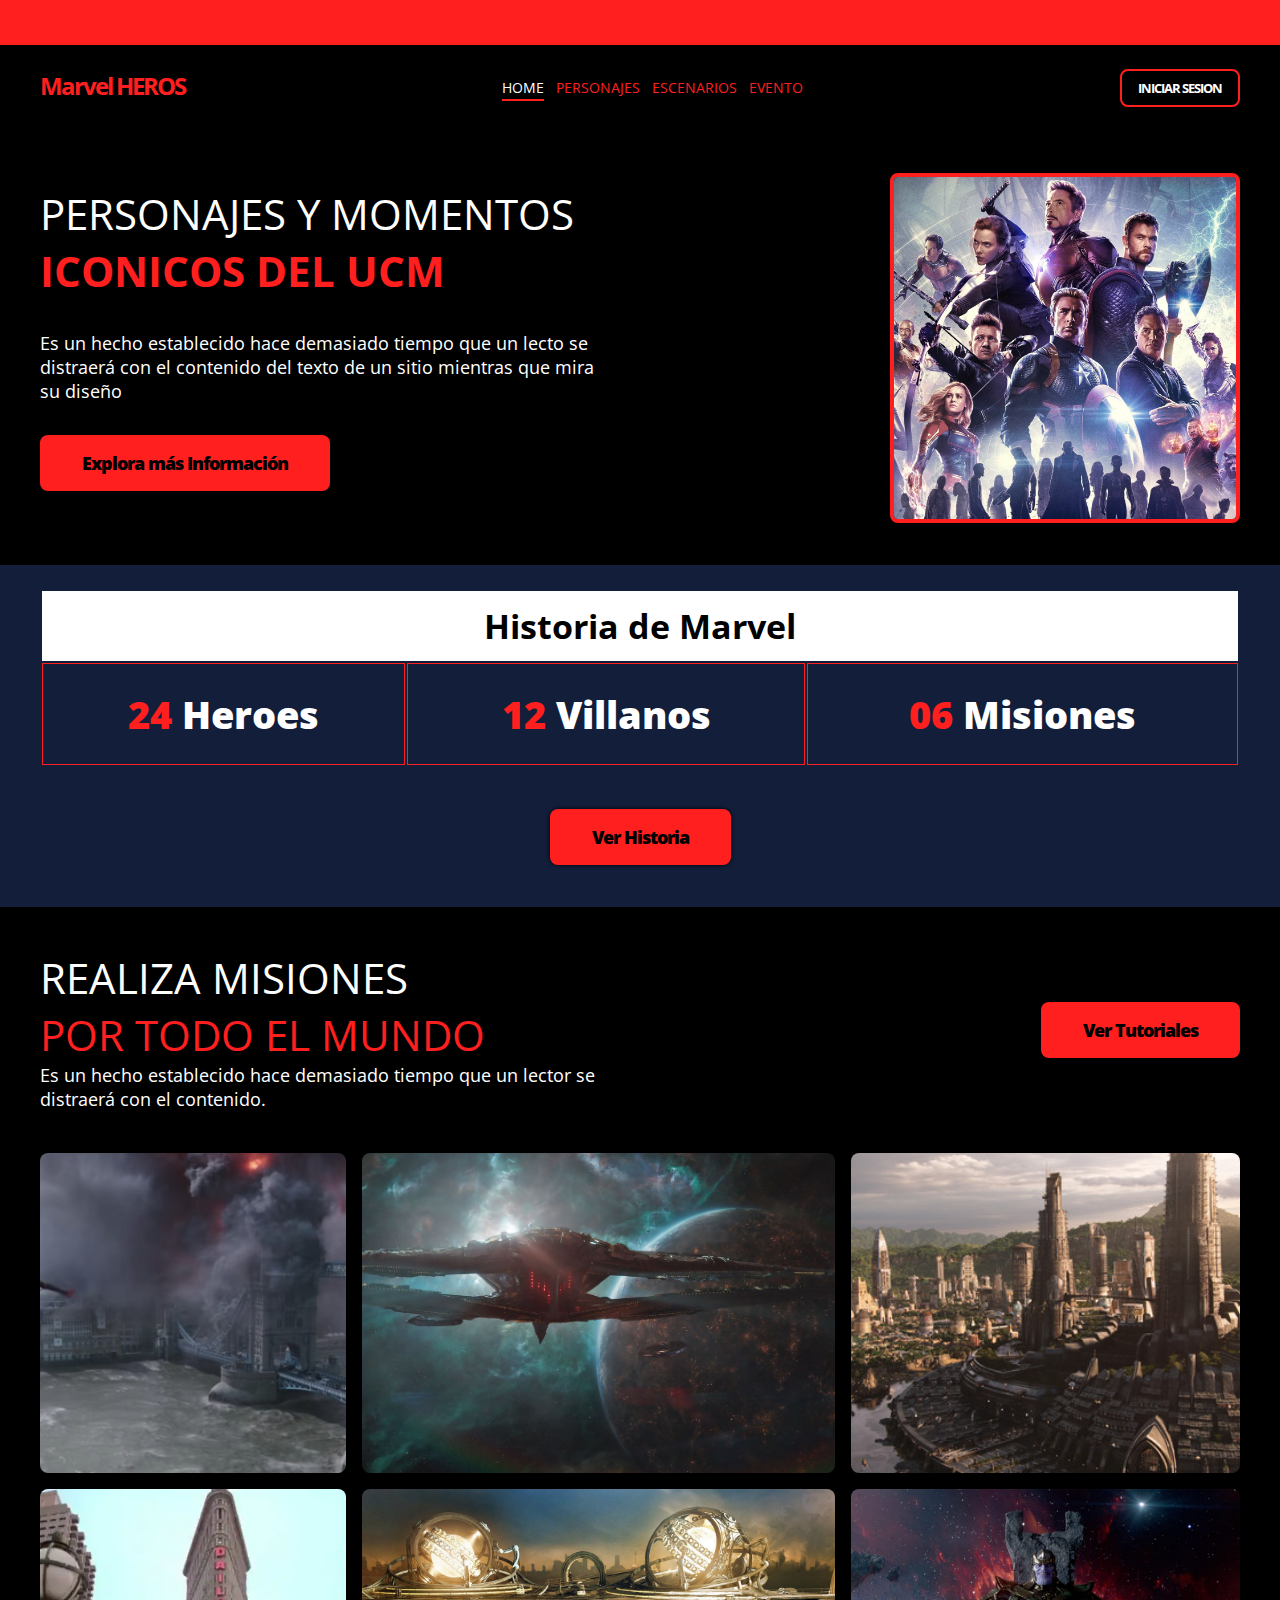
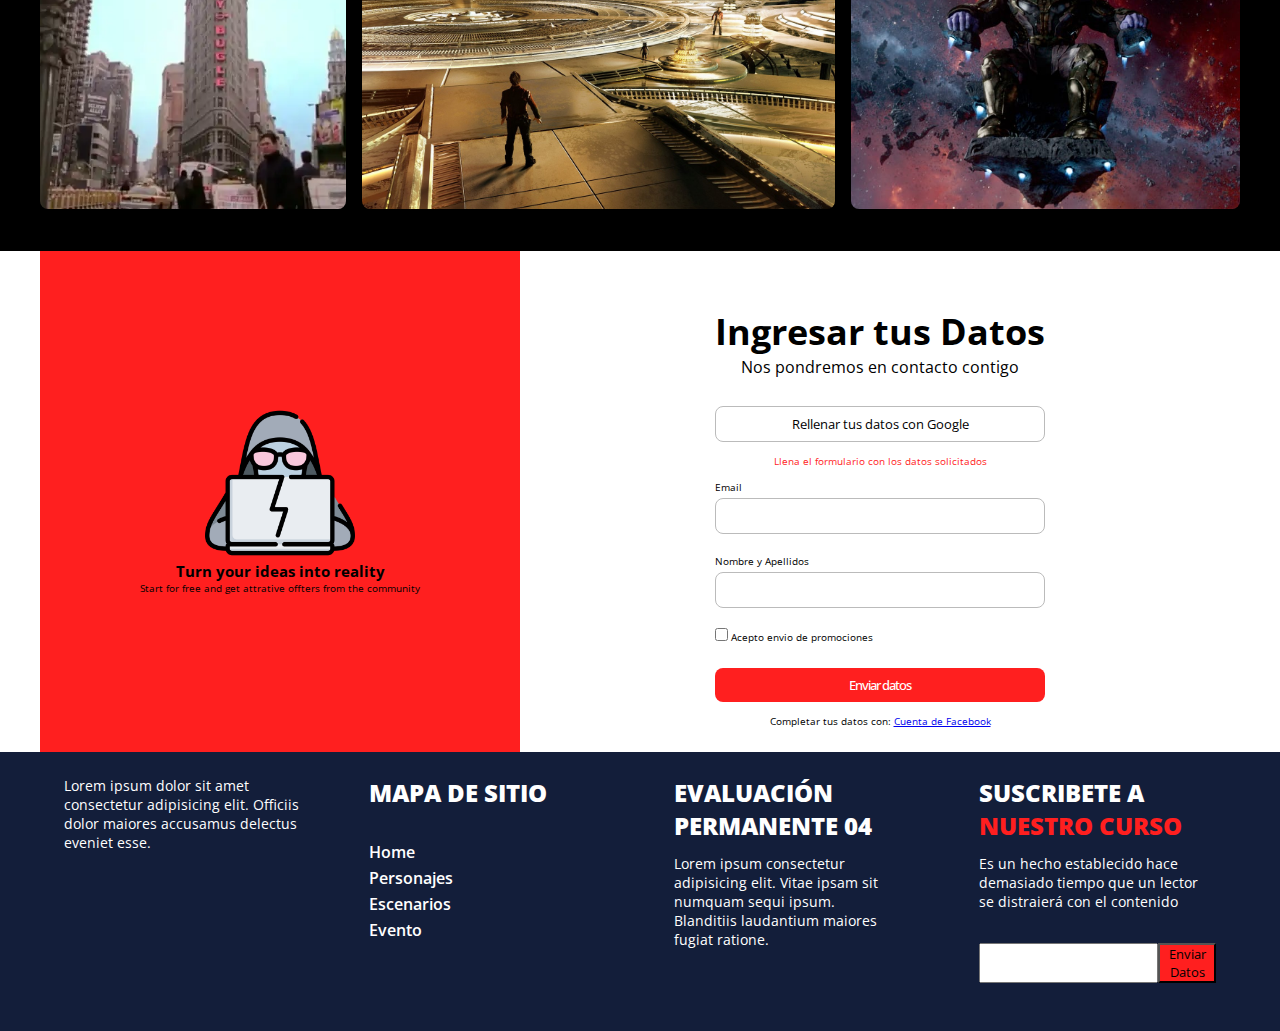
<file: index.html>
<!DOCTYPE html>
<html lang="es">

<head>
	<meta charset="UTF-8">
	<meta name="viewport" content="width=device-width, initial-scale=1.0">
	<title>Evaluación Final</title>
	<link rel="stylesheet" href="css/global.css">
	<link rel="stylesheet" href="css/index.css">
</head>

<body>
	<header>
		<div class="social_bar">
			<div class="twitter"></div>
			<div class="facebook"></div>
			<div class="instagram"></div>
			<div class="google"></div>
		</div>
		<nav>
			<div class="wrapper">
				<div class="logo">Marvel HEROS</div>
				<ul class="list_links">
					<li class="active"><a href="../index.html">Home</a></li>
					<li><a href="../pages/page1.html">Personajes</a></li>
					<li><a href="../pages/page2.html">Escenarios</a></li>
					<li><a href="../pages/page3.html">Evento</a></li>
				</ul>
				<button class="btn-outline">Iniciar Sesion</button>
			</div>
		</nav>
	</header>
	<main>
		<section class="hero">
			<div class="wrapper">
				<article>
					<h1>Personajes y momentos <span class="accent-color">iconicos del UCM</span></h1>
					<p>Es un hecho establecido hace demasiado tiempo que un lecto se distraerá con el contenido del texto de
						un sitio mientras que mira su diseño</p>
					<button class="btn">Explora más Información</button>
				</article>
				<figure>
					<img width="100" src="./assets/images/hero_img0.avif" alt="">
				</figure>
			</div>
		</section>
		<section class="table">
			<div class="wrapper">
				<table>
					<thead>
						<tr>
							<th colspan="3">Historia de Marvel</th>
						</tr>
					</thead>
					<tbody>
						<tr>
							<td><span class="accent-color">24</span> Heroes</td>
							<td><span class="accent-color">12</span> Villanos</td>
							<td><span class="accent-color">06</span> Misiones</td>
						</tr>
					</tbody>
				</table>
				<button class="btn">Ver Historia</button>
		</section>
		<section class="galeria">
			<div class="wrapper">
				<article>
					<div>
						<h2>Realiza misiones<br><span class="accent-color">por todo el mundo</span></h2>
						<p>Es un hecho establecido hace demasiado tiempo que un lector se distraerá con el contenido.</p>
					</div>
					<button class="btn">Ver Tutoriales</button>
				</article>
				<section class="galeria-grid">
					<img width="150" src="./assets/images/grid1.jpg" alt="">
					<img width="150" src="./assets/images/grid2.jpg" alt="">
					<img width="150" src="./assets/images/grid3.jpg" alt="">
					<img width="150" src="./assets/images/grid4.webp" alt="">
					<img width="150" src="./assets/images/grid5.jpg" alt="">
					<img width="150" src="./assets/images/grid6.jpg" alt="">
				</section>
			</div>
		</section>
		<section class="form">
			<div class="wrapper">
				<article>
					<figure>
						<img width="150" src="./assets/images/hacker.png" alt="" srcset="">
					</figure>
					<div>
						<h2>Turn your ideas into reality</h2>
						<p>Start for free and get attrative offters from the community</p>
					</div>
				</article>
				<section class="section_form">
					<form>
						<div class="form_header">
							<h3>Ingresar tus Datos</h3>
							<p>Nos pondremos en contacto contigo</p>
						</div>
						<button class="btn-ghost">Rellenar tus datos con Google</button>
						<p class="accent-color">Llena el formulario con los datos solicitados</p>
						<div class="content-form">
							<div class="form_input">
								<label for="email">Email</label>
								<input type="email" name="email" id="email">
							</div>
							<div class="form_input">
								<label for="full_name">Nombre y Apellidos</label>
								<input type="full_name" name="full_name" id="full_name">
							</div>
							<div class="form_input">
								<label>
									<input type="checkbox" name="promo" id="promo">
									Acepto envio de promociones
								</label>
							</div>
							<button class="btn">Enviar datos</button>
						</div>
						<p>Completar tus datos con: <a href="https://facebook.com">Cuenta de Facebook</a></p>
					</form>
				</section>
			</div>
		</section>
	</main>
	<footer>
		<section class="section">
			<article>
				<p>Lorem ipsum dolor sit amet consectetur adipisicing elit. Officiis dolor maiores accusamus delectus
					eveniet esse.</p>
				<div class="social-footer">
					<div class="twitter"></div>
					<div class="facebook"></div>
					<div class="instagram"></div>
					<div class="google"></div>
				</div>
			</article>
			<article>
				<h3>Mapa de sitio</h3>
				<ul>
					<li class="active"><a href="./index.html">Home</a></li>
					<li><a href="./pages/page1.html">Personajes</a></li>
					<li><a href="./pages/page2.html">Escenarios</a></li>
					<li><a href="./pages/page3.html">Evento</a></li>
				</ul>
			</article>
			<article>
				<h3>Evaluación permanente 04</h3>
				<p>Lorem ipsum consectetur adipisicing elit. Vitae ipsam
					sit numquam sequi ipsum.</p>
				<p>Blanditiis laudantium maiores
					fugiat ratione.</p>
			</article>
			<article>
				<h3>Suscribete a <span class="accent-color">nuestro curso</span></h3>
				<p>Es un hecho establecido hace demasiado tiempo que un lector se distraierá con el contenido</p>
				<form>
					<input type="email" name="email" id="email">
					<button>Enviar Datos</button>
				</form>
			</article>
		</section>
	</footer>
</body>

</html>
</file>
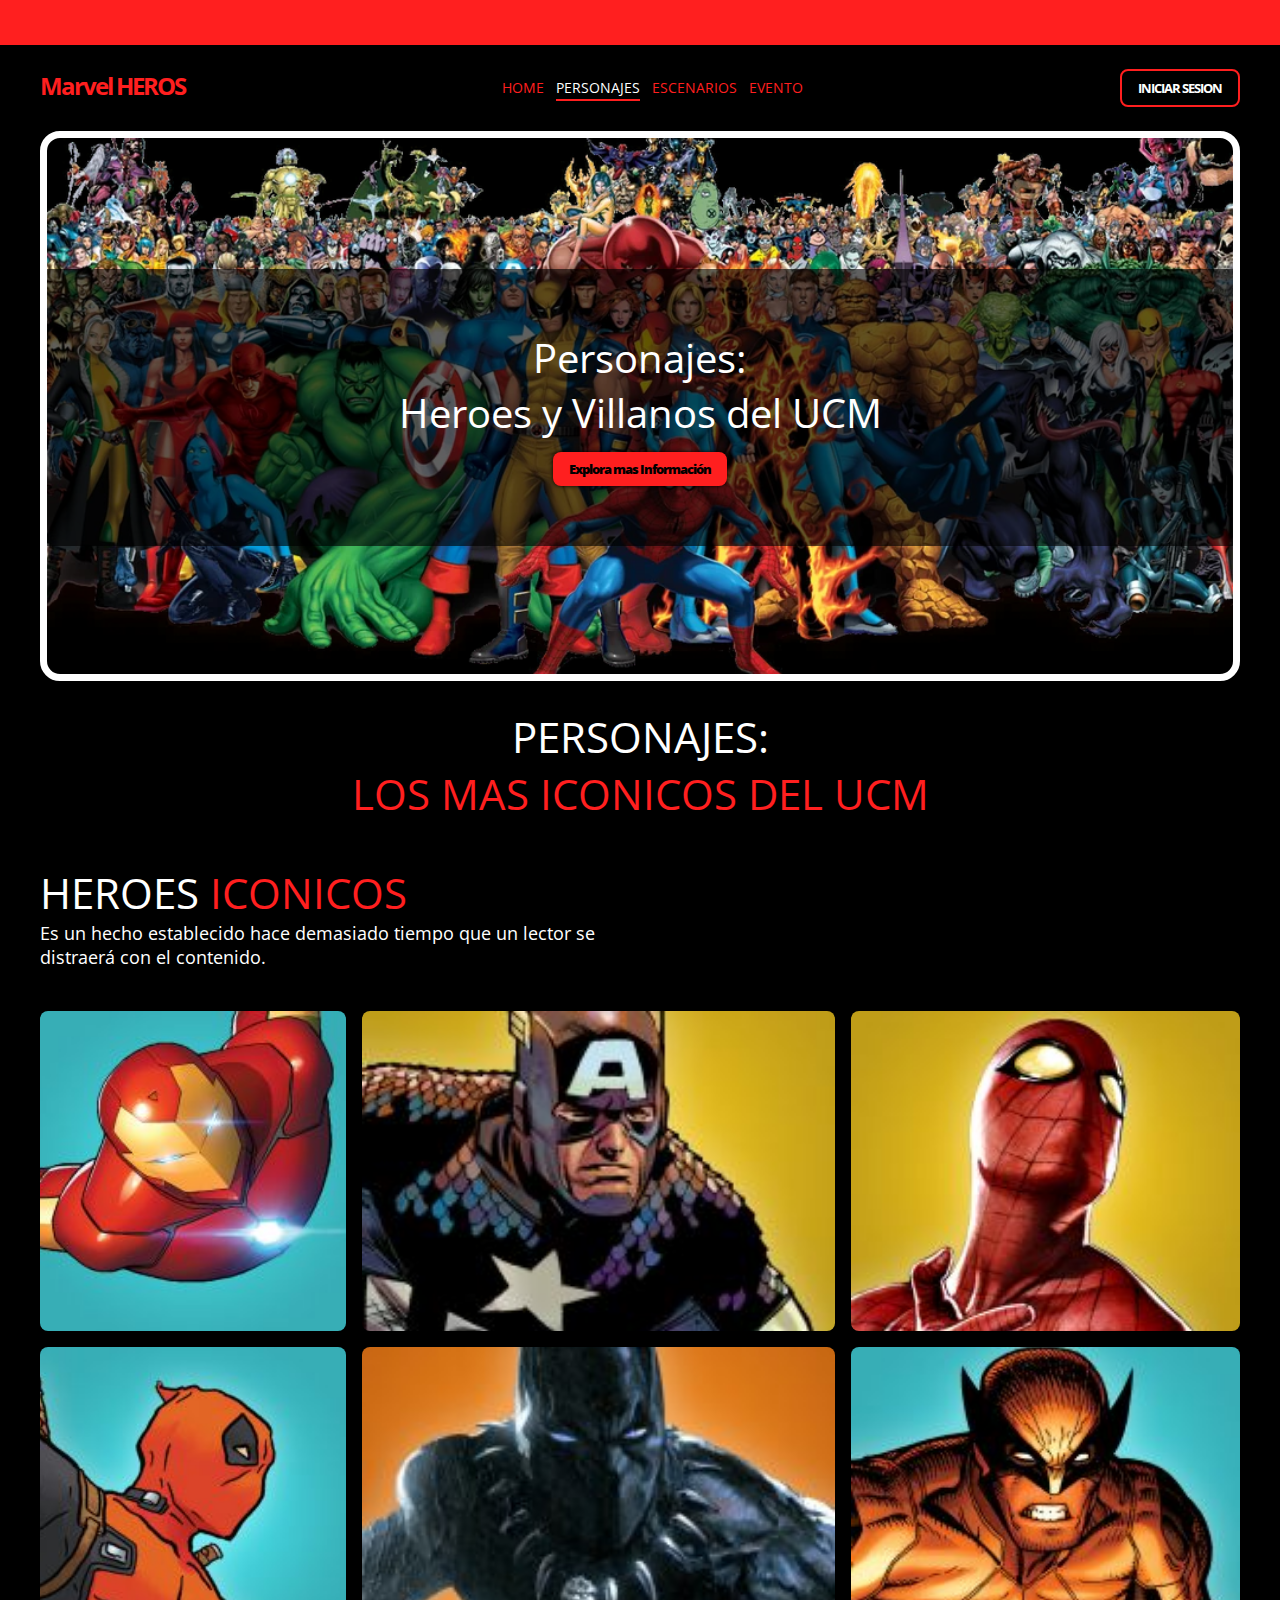
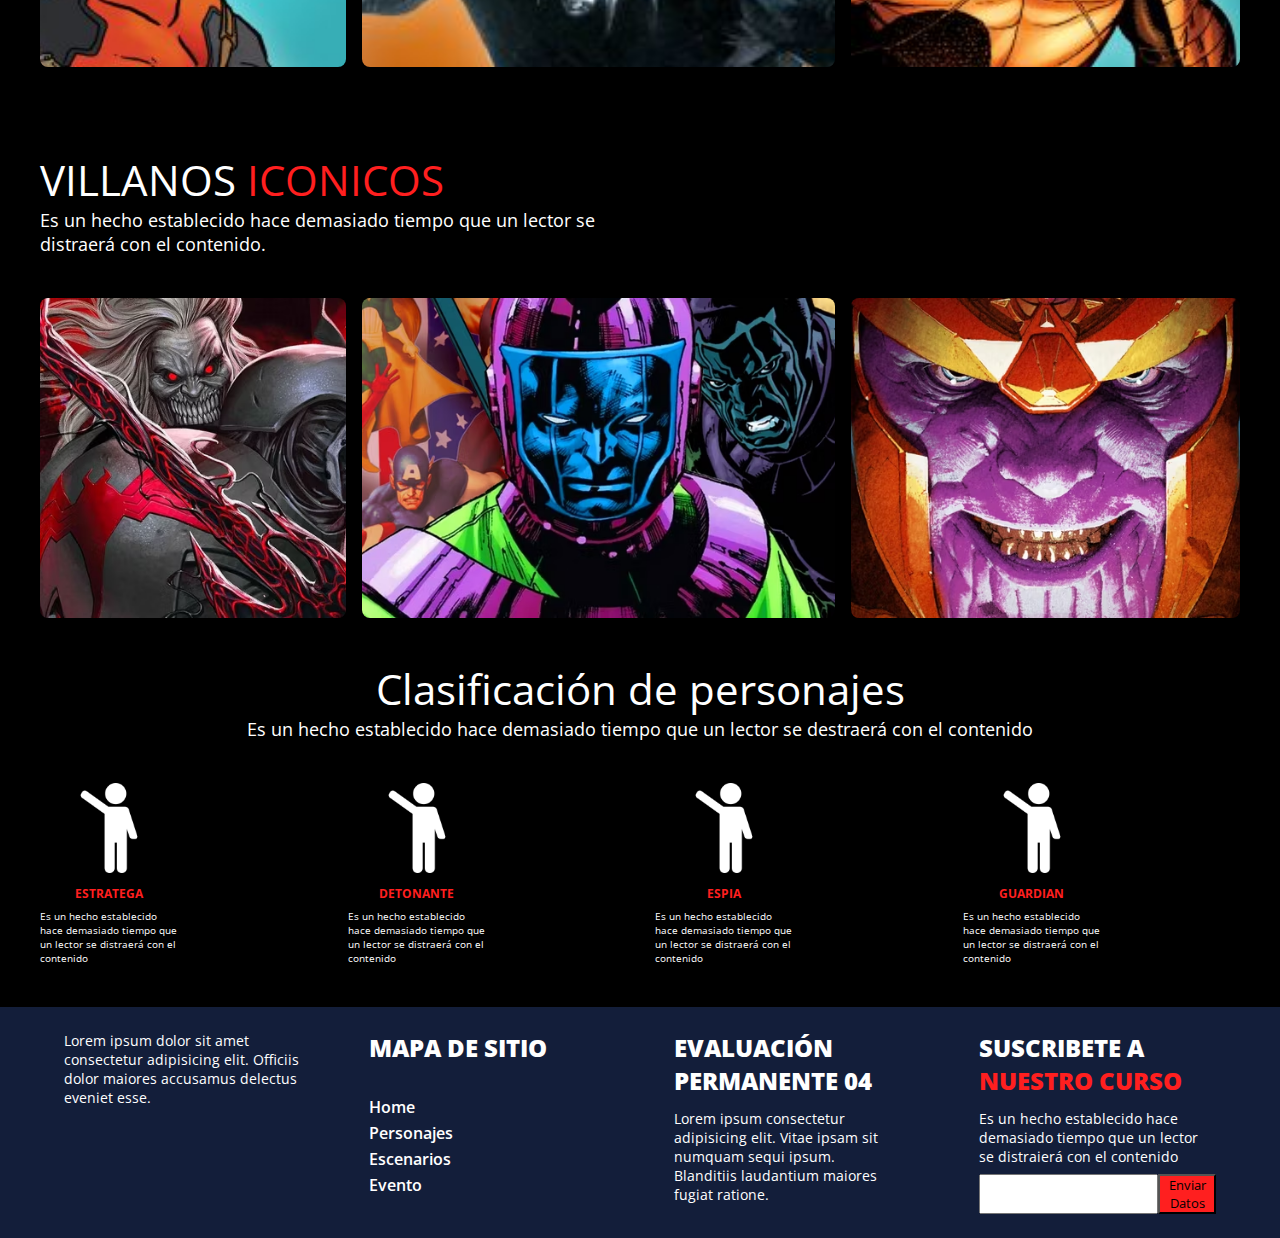
<file: pages/page1.html>
<!DOCTYPE html>
<html lang="es">

<head>
	<meta charset="UTF-8">
	<meta name="viewport" content="width=device-width, initial-scale=1.0">
	<title>Evaluación Final</title>
	<link rel="stylesheet" href="../css/global.css">
	<link rel="stylesheet" href="../css/page1.css">
</head>

<body>
	<header>
		<div class="social_bar">
			<div class="twitter"></div>
			<div class="facebook"></div>
			<div class="instagram"></div>
			<div class="google"></div>
		</div>
		<nav>
			<div class="wrapper">
				<div class="logo">Marvel HEROS</div>
				<ul class="list_links">
					<li><a href="../index.html">Home</a></li>
					<li class="active"><a href="../pages/page1.html">Personajes</a></li>
					<li><a href="../pages/page2.html">Escenarios</a></li>
					<li><a href="../pages/page3.html">Evento</a></li>
				</ul>
				<button class="btn-outline">Iniciar Sesion</button>
			</div>
		</nav>
	</header>
	<main>
		<section class="hero_section">
			<div class="wrapper">
				<figure>
					<img width="100" src="../assets/images/hero_img1.webp" alt="">
					<div class="hero_desc">
						<h1>Personajes: <br> Heroes y Villanos del UCM</h1>
						<button class="btn">Explora mas Información</button>
					</div>
				</figure>
			</div>
		</section>
		<section class="section_title">
			<div class="wrapper">
				<h3>Personajes: <br><span class="accent-color">Los mas iconicos del UCM</span></h3>
			</div>
		</section>
		<section class="galeria">
			<div class="wrapper">
				<article>
					<div>
						<h2>Heroes <span class="accent-color">Iconicos</span></h2>
						<p>Es un hecho establecido hace demasiado tiempo que un lector se distraerá con el contenido.</p>
					</div>
				</article>
				<section class="galeria-grid">
					<img width="150" src="../assets/images/bg-galery1.jpg" alt="">
					<img width="150" src="../assets/images/bg-galery2.jpg" alt="">
					<img width="150" src="../assets/images/bg-galery3.jpg" alt="">
					<img width="150" src="../assets/images/bg-galery4.jpg" alt="">
					<img width="150" src="../assets/images/bg-galery5.jpg" alt="">
					<img width="150" src="../assets/images/bg-galery6.jpg" alt="">
				</section>
			</div>
		</section>
		<section class="galeria">
			<div class="wrapper">
				<article>
					<div>
						<h2>Villanos <span class="accent-color">Iconicos</span></h2>
						<p>Es un hecho establecido hace demasiado tiempo que un lector se distraerá con el contenido.</p>
					</div>
				</article>
				<section class="galeria-grid">
					<img width="150" src="../assets/images/bg-galery7.avif" alt="">
					<img width="150" src="../assets/images/bg-galery8.avif" alt="">
					<img width="150" src="../assets/images/bg-galery9.avif" alt="">
				</section>
			</div>
		</section>
		<section class="demos">
			<div class="wrapper">
				<article class="desc">
					<h2>Clasificación de personajes</h2>
					<p>Es un hecho establecido hace demasiado tiempo que un lector se destraerá con el contenido</p>
				</article>
				<section class="demos-options">
					<article>
						<img src="../assets/images/saludo-del-hombre.png" alt="">
						<div>
							<h3 class="accent-color">Estratega</h3>
							<p>Es un hecho establecido hace demasiado tiempo que un lector se distraerá con el contenido</p>
						</div>
					</article>
					<article>
						<img src="../assets/images/saludo-del-hombre.png" alt="">
						<div>
							<h3 class="accent-color">Detonante</h3>
							<p>Es un hecho establecido hace demasiado tiempo que un lector se distraerá con el contenido</p>
						</div>
					</article>
					<article>
						<img src="../assets/images/saludo-del-hombre.png" alt="">
						<div>
							<h3 class="accent-color">Espia</h3>
							<p>Es un hecho establecido hace demasiado tiempo que un lector se distraerá con el contenido</p>
						</div>
					</article>
					<article>
						<img src="../assets/images/saludo-del-hombre.png" alt="">
						<div>
							<h3 class="accent-color">Guardian</h3>
							<p>Es un hecho establecido hace demasiado tiempo que un lector se distraerá con el contenido</p>
						</div>
					</article>
				</section>
			</div>
		</section>
	</main>
	<footer>
		<section class="section">
			<article>
				<p>Lorem ipsum dolor sit amet consectetur adipisicing elit. Officiis dolor maiores accusamus delectus
					eveniet esse.</p>
				<div class="social-footer">
					<div class="twitter"></div>
					<div class="facebook"></div>
					<div class="instagram"></div>
					<div class="google"></div>
				</div>
			</article>
			<article>
				<h3>Mapa de sitio</h3>
				<ul>
					<li class="active"><a href="./index.html">Home</a></li>
					<li><a href="./pages/page1.html">Personajes</a></li>
					<li><a href="./pages/page2.html">Escenarios</a></li>
					<li><a href="./pages/page3.html">Evento</a></li>
				</ul>
			</article>
			<article>
				<h3>Evaluación permanente 04</h3>
				<p>Lorem ipsum consectetur adipisicing elit. Vitae ipsam
					sit numquam sequi ipsum.</p>
				<p>Blanditiis laudantium maiores
					fugiat ratione.</p>
			</article>
			<article>
				<h3>Suscribete a <span class="accent-color">nuestro curso</span></h3>
				<p>Es un hecho establecido hace demasiado tiempo que un lector se distraierá con el contenido</p>
				<form>
					<input type="email" name="email" id="email">
					<button>Enviar Datos</button>
				</form>
			</article>
		</section>
	</footer>
</body>

</html>
</file>
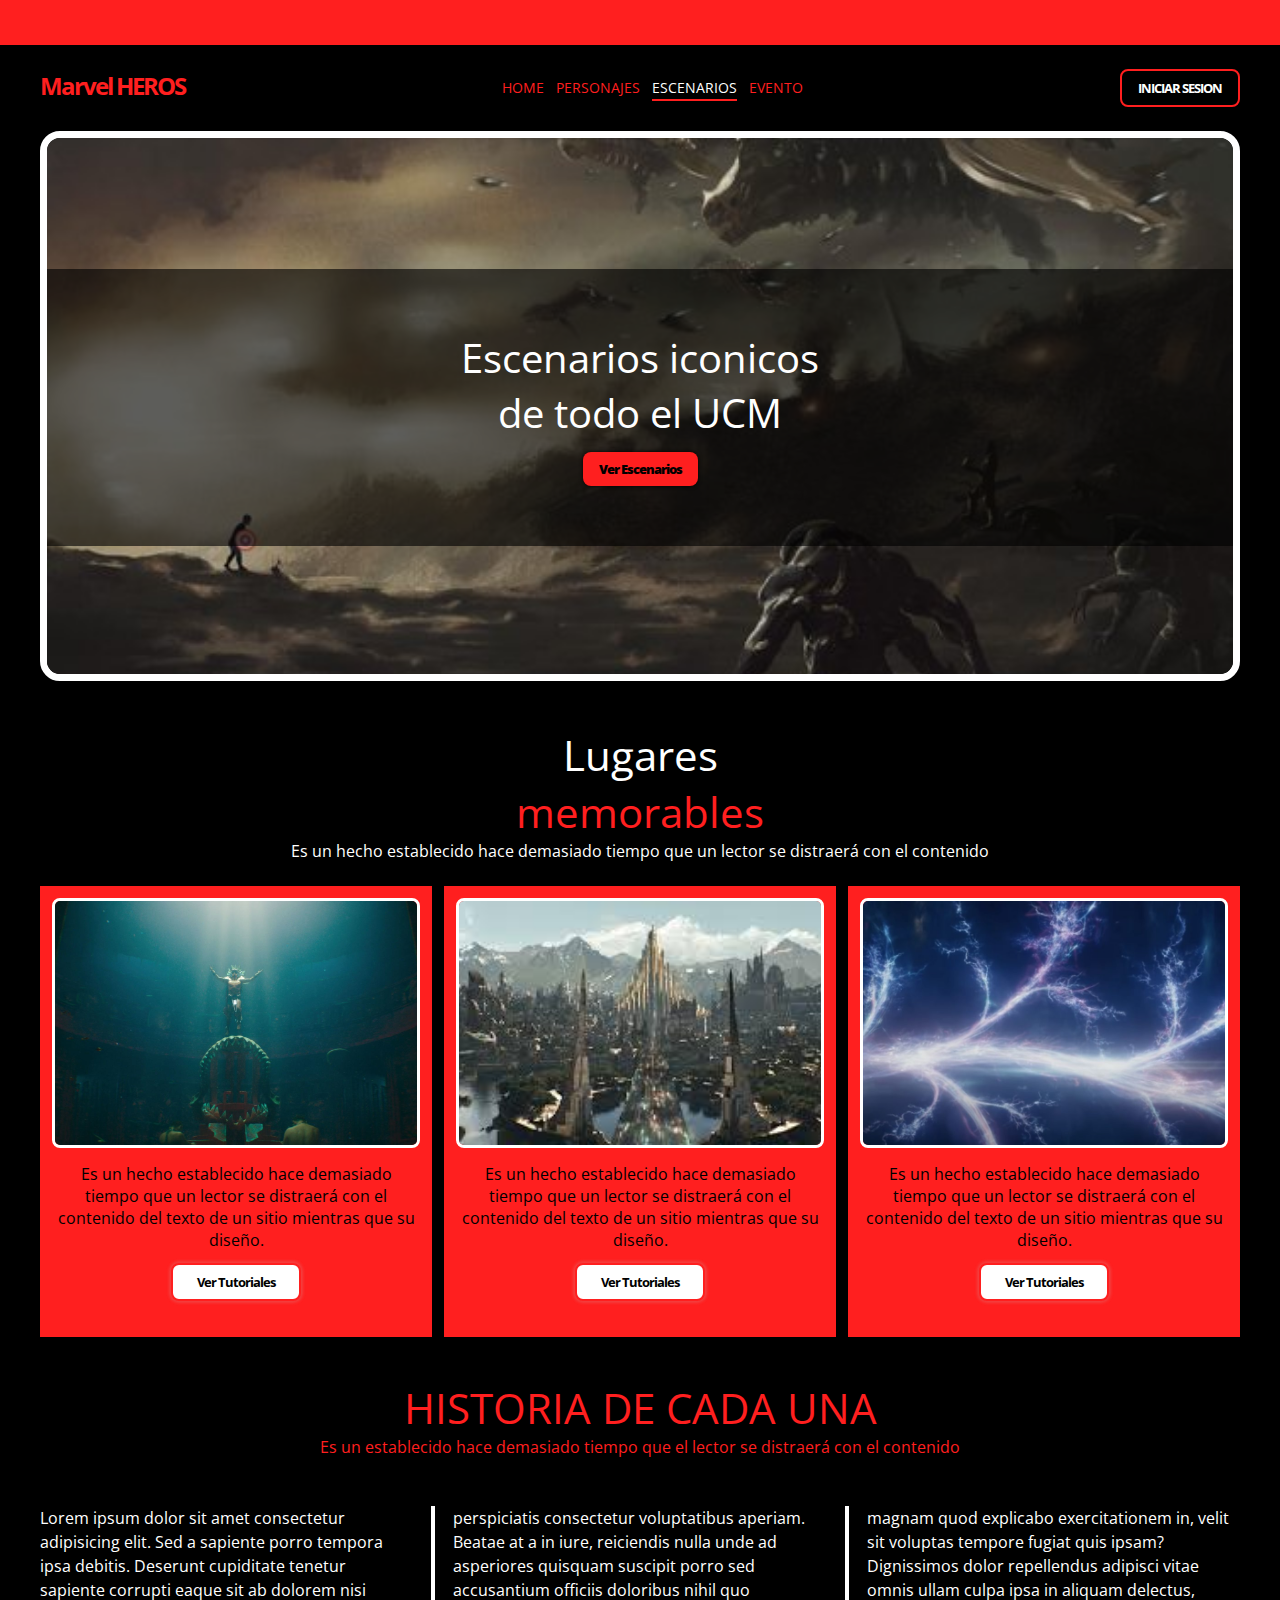
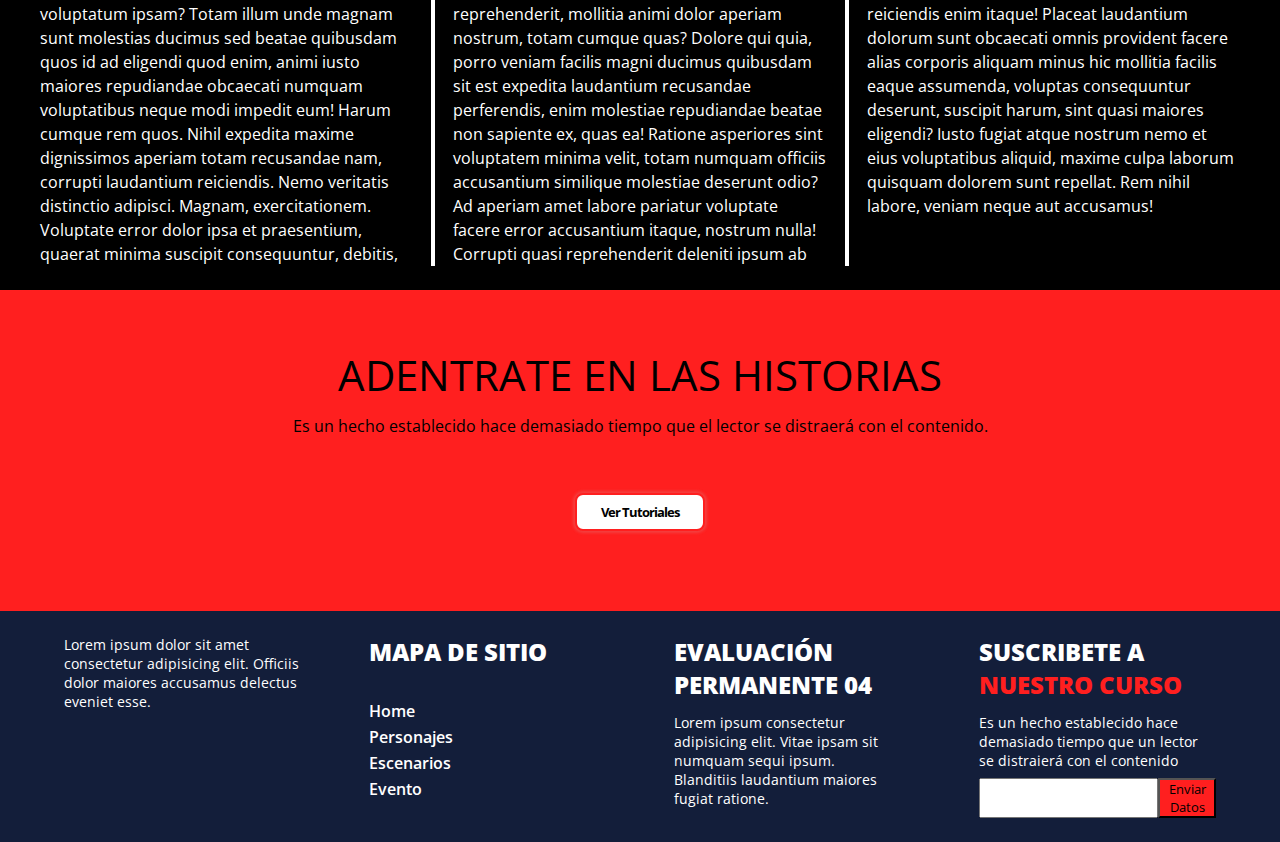
<file: pages/page2.html>
<!DOCTYPE html>
<html lang="es">

<head>
	<meta charset="UTF-8">
	<meta name="viewport" content="width=device-width, initial-scale=1.0">
	<title>Evaluación Final</title>
	<link rel="stylesheet" href="../css/global.css">
	<link rel="stylesheet" href="../css/page2.css">
</head>

<body>
	<header>
		<div class="social_bar">
			<div class="twitter"></div>
			<div class="facebook"></div>
			<div class="instagram"></div>
			<div class="google"></div>
		</div>
		<nav>
			<div class="wrapper">
				<div class="logo">Marvel HEROS</div>
				<ul class="list_links">
					<li><a href="../index.html">Home</a></li>
					<li><a href="../pages/page1.html">Personajes</a></li>
					<li class="active"><a href="../pages/page2.html">Escenarios</a></li>
					<li><a href="../pages/page3.html">Evento</a></li>
				</ul>
				<button class="btn-outline">Iniciar Sesion</button>
			</div>
		</nav>
	</header>
	<main>
		<section class="hero_section">
			<div class="wrapper">
				<figure>
					<img width="100" src="../assets/images/hero_img2.jpeg" alt="">
					<div class="hero_desc">
						<h1>Escenarios iconicos <br> de todo el UCM</h1>
						<button class="btn">Ver Escenarios</button>
					</div>
				</figure>
			</div>
		</section>
		<section class="cards">
			<div class="wrapper">
				<div class="desc">
					<h2>Lugares <br><span class="accent-color">memorables</span></h2>
					<p>Es un hecho establecido hace demasiado tiempo que un lector se distraerá con el contenido</p>
				</div>
				<div class="content-cards">
					<article class="card">
						<figure>
							<img width="100" src="../assets/images/card1.jpg" alt="">
						</figure>
						<p>Es un hecho establecido hace demasiado tiempo que un lector se distraerá con el contenido del
							texto de un sitio mientras que su diseño.</p>
						<button class="btn-secondary">Ver Tutoriales</button>
					</article>
					<article class="card">
						<figure>
							<img width="100" src="../assets/images/card2.jpeg" alt="">
						</figure>
						<p>Es un hecho establecido hace demasiado tiempo que un lector se distraerá con el contenido del
							texto de un sitio mientras que su diseño.</p>
						<button class="btn-secondary">Ver Tutoriales</button>
					</article>
					<article class="card">
						<figure>
							<img width="100" src="../assets/images/card3.jpg" alt="">
						</figure>
						<p>Es un hecho establecido hace demasiado tiempo que un lector se distraerá con el contenido del
							texto de un sitio mientras que su diseño.</p>
						<button class="btn-secondary">Ver Tutoriales</button>
					</article>
				</div>
			</div>
		</section>
		<section class="columns">
			<div class="wrapper">
				<div class="desc">
					<h2 class="accent-color">Historia de cada una</h2>
					<p class="accent-color">Es un establecido hace demasiado tiempo que el lector se distraerá con el contenido</p>
				</div>
				<p class="parrafo">Lorem ipsum dolor sit amet consectetur adipisicing elit. Sed a sapiente porro tempora ipsa debitis. Deserunt cupiditate tenetur sapiente corrupti eaque sit ab dolorem nisi voluptatum ipsam? Totam illum unde magnam sunt molestias ducimus sed beatae quibusdam quos id ad eligendi quod enim, animi iusto maiores repudiandae obcaecati numquam voluptatibus neque modi impedit eum! Harum cumque rem quos. Nihil expedita maxime dignissimos aperiam totam recusandae nam, corrupti laudantium reiciendis. Nemo veritatis distinctio adipisci. Magnam, exercitationem. Voluptate error dolor ipsa et praesentium, quaerat minima suscipit consequuntur, debitis, perspiciatis consectetur voluptatibus aperiam. Beatae at a in iure, reiciendis nulla unde ad asperiores quisquam suscipit porro sed accusantium officiis doloribus nihil quo reprehenderit, mollitia animi dolor aperiam nostrum, totam cumque quas? Dolore qui quia, porro veniam facilis magni ducimus quibusdam sit est expedita laudantium recusandae perferendis, enim molestiae repudiandae beatae non sapiente ex, quas ea! Ratione asperiores sint voluptatem minima velit, totam numquam officiis accusantium similique molestiae deserunt odio? Ad aperiam amet labore pariatur voluptate facere error accusantium itaque, nostrum nulla! Corrupti quasi reprehenderit deleniti ipsum ab magnam quod explicabo exercitationem in, velit sit voluptas tempore fugiat quis ipsam? Dignissimos dolor repellendus adipisci vitae omnis ullam culpa ipsa in aliquam delectus, reiciendis enim itaque! Placeat laudantium dolorum sunt obcaecati omnis provident facere alias corporis aliquam minus hic mollitia facilis eaque assumenda, voluptas consequuntur deserunt, suscipit harum, sint quasi maiores eligendi? Iusto fugiat atque nostrum nemo et eius voluptatibus aliquid, maxime culpa laborum quisquam dolorem sunt repellat. Rem nihil labore, veniam neque aut accusamus!</p>
			</div>
		</section>
		<section class="cta">
			<div class="wrapper">
				<div class="desc">
					<h2>Adentrate en las historias</h2>
					<p>Es un hecho establecido hace demasiado tiempo que el lector se distraerá con el contenido.</p>
					<button class="btn-secondary">Ver Tutoriales</button>
				</div>
			</div>
		</section>
	</main>
	<footer>
		<section class="section">
			<article>
				<p>Lorem ipsum dolor sit amet consectetur adipisicing elit. Officiis dolor maiores accusamus delectus
					eveniet esse.</p>
				<div class="social-footer">
					<div class="twitter"></div>
					<div class="facebook"></div>
					<div class="instagram"></div>
					<div class="google"></div>
				</div>
			</article>
			<article>
				<h3>Mapa de sitio</h3>
				<ul>
					<li class="active"><a href="./index.html">Home</a></li>
					<li><a href="./pages/page1.html">Personajes</a></li>
					<li><a href="./pages/page2.html">Escenarios</a></li>
					<li><a href="./pages/page3.html">Evento</a></li>
				</ul>
			</article>
			<article>
				<h3>Evaluación permanente 04</h3>
				<p>Lorem ipsum consectetur adipisicing elit. Vitae ipsam
					sit numquam sequi ipsum.</p>
				<p>Blanditiis laudantium maiores
					fugiat ratione.</p>
			</article>
			<article>
				<h3>Suscribete a <span class="accent-color">nuestro curso</span></h3>
				<p>Es un hecho establecido hace demasiado tiempo que un lector se distraierá con el contenido</p>
				<form>
					<input type="email" name="email" id="email">
					<button>Enviar Datos</button>
				</form>
			</article>
		</section>
	</footer>
</body>

</html>
</file>
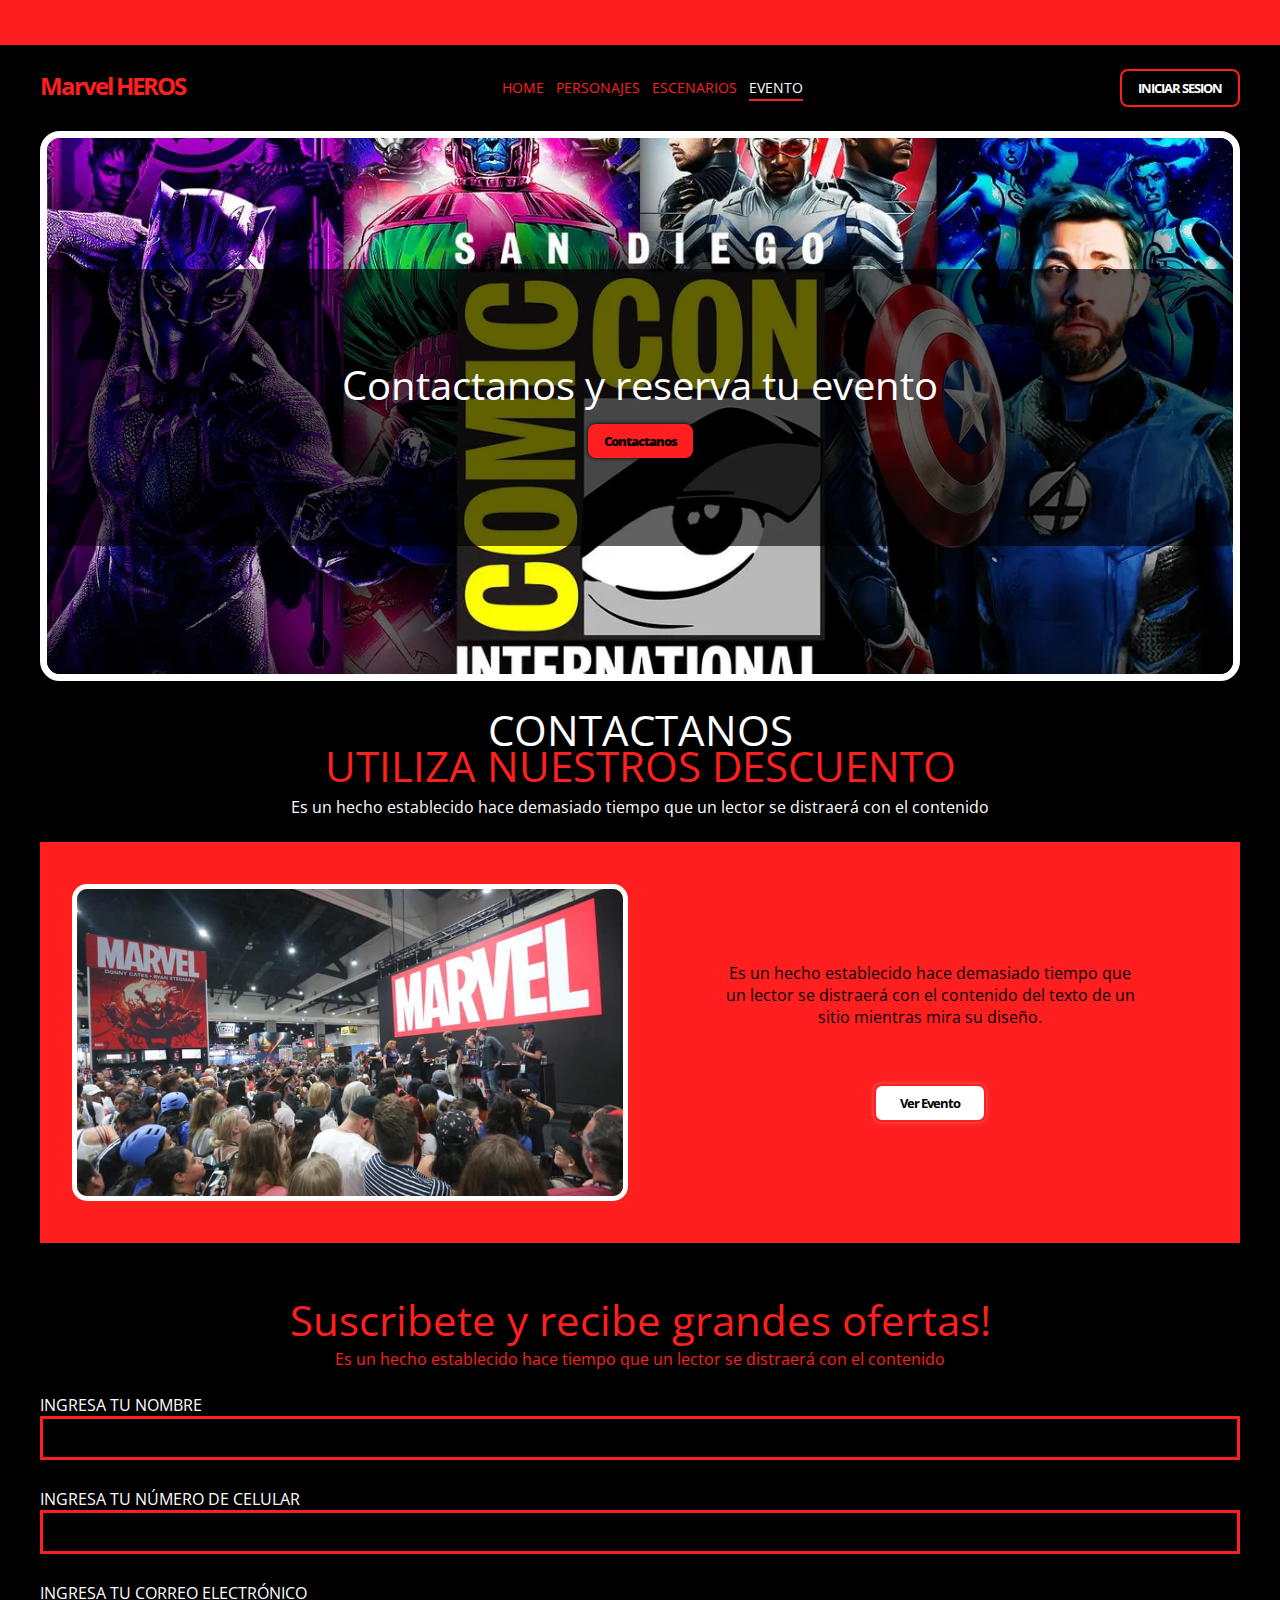
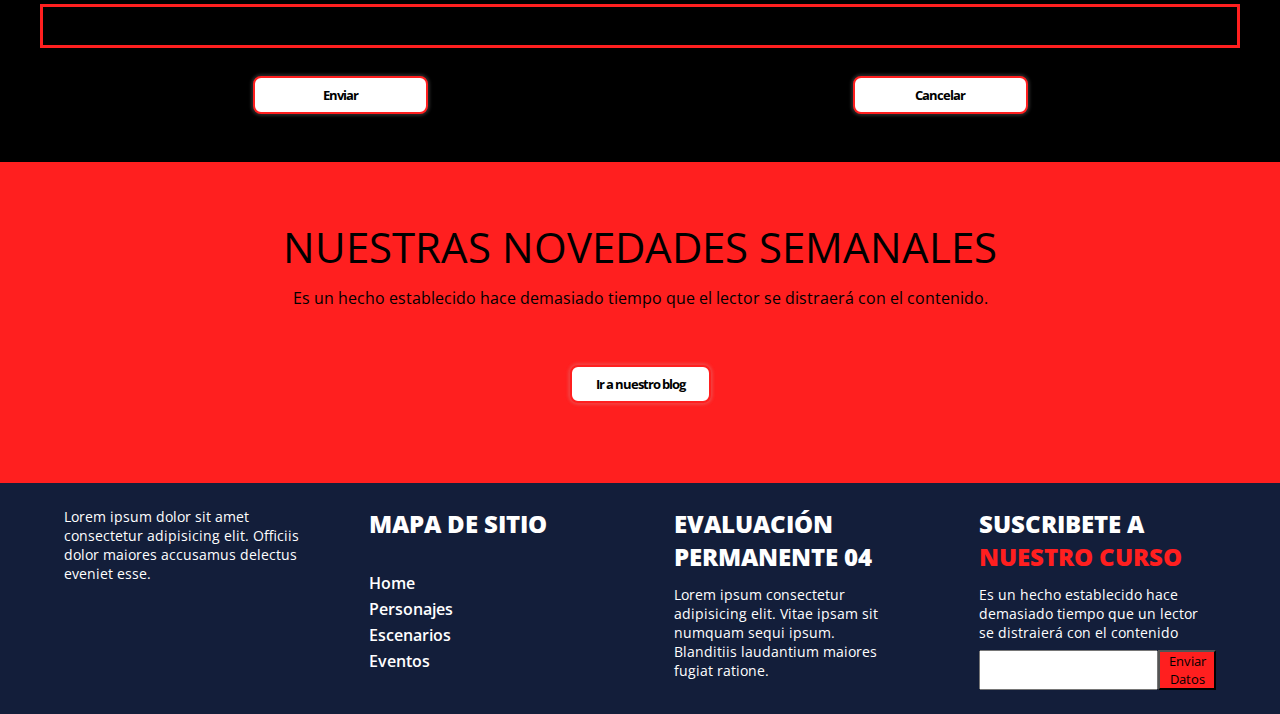
<file: pages/page3.html>
<!DOCTYPE html>
<html lang="es">

<head>
	<meta charset="UTF-8">
	<meta name="viewport" content="width=device-width, initial-scale=1.0">
	<title>Evaluación Final</title>
	<link rel="stylesheet" href="../css/global.css">
	<link rel="stylesheet" href="../css/page3.css">
</head>

<body>
	<header>
		<div class="social_bar">
			<div class="twitter"></div>
			<div class="facebook"></div>
			<div class="instagram"></div>
			<div class="google"></div>
		</div>
		<nav>
			<div class="wrapper">
				<div class="logo">Marvel HEROS</div>
				<ul class="list_links">
					<li><a href="../index.html">Home</a></li>
					<li><a href="../pages/page1.html">Personajes</a></li>
					<li><a href="../pages/page2.html">Escenarios</a></li>
					<li class="active"><a href="../pages/page3.html">Evento</a></li>
				</ul>
				<button class="btn-outline">Iniciar Sesion</button>
			</div>
		</nav>
	</header>
	<main>
		<section class="hero_section">
			<div class="wrapper">
				<figure>
					<img width="100" src="../assets/images/hero_img3.webp" alt="">
					<div class="hero_desc">
						<h1>Contactanos y reserva tu evento</h1>
						<button class="btn">Contactanos</button>
					</div>
				</figure>
			</div>
		</section>
		<section class="curso">
			<div class="wrapper">
				<div class="desc">
					<h2>Contactanos <br><span class="accent-color">utiliza nuestros descuento</span></h2>
					<p>Es un hecho establecido hace demasiado tiempo que un lector se distraerá con el contenido</p>
				</div>
				<div class="curso_content">
					<img width="100" src="../assets/images/evento.jpg" alt="">
					<div>
						<p>Es un hecho establecido hace demasiado tiempo que un lector se distraerá con el contenido del texto de un sitio mientras mira su diseño.</p>
						<button class="btn-secondary">Ver Evento</button>
					</div>
				</div>
			</div>
		</section>
		<section class="form-big">
			<div class="wrapper">
				<div class="desc">
					<h2 class="accent-color">Suscribete y recibe grandes ofertas!</h2>
					<p class="accent-color">Es un hecho establecido hace tiempo que un lector se distraerá con el contenido</p>
				</div>
				<form>
					<div class="input_form">
						<label for="name">Ingresa tu nombre</label>
						<input type="text" name="name" id="name">
					</div>
					<div class="input_form">
						<label for="tel">Ingresa tu número de celular</label>
						<input type="tel" name="tel" id="tel">
					</div>
					<div class="input_form">
						<label for="email">Ingresa tu correo electrónico</label>
						<input type="email" name="email" id="email">
					</div>
					<div class="content-buttons">
						<button class="btn-secondary">Enviar</button>
						<button class="btn-secondary">Cancelar</button>
					</div>
				</form>
			</div>
		</section>
		<section class="cta">
			<div class="wrapper">
				<div class="desc">
					<h2>Nuestras novedades semanales</h2>
					<p>Es un hecho establecido hace demasiado tiempo que el lector se distraerá con el contenido.</p>
					<button class="btn-secondary">Ir a nuestro blog</button>
				</div>
			</div>
		</section>
	</main>
	<footer>
		<section class="section">
			<article>
				<p>Lorem ipsum dolor sit amet consectetur adipisicing elit. Officiis dolor maiores accusamus delectus
					eveniet esse.</p>
				<div class="social-footer">
					<div class="twitter"></div>
					<div class="facebook"></div>
					<div class="instagram"></div>
					<div class="google"></div>
				</div>
			</article>
			<article>
				<h3>Mapa de sitio</h3>
				<ul>
					<li class="active"><a href="./index.html">Home</a></li>
					<li><a href="./pages/page1.html">Personajes</a></li>
					<li><a href="./pages/page2.html">Escenarios</a></li>
					<li><a href="./pages/page3.html">Eventos</a></li>
				</ul>
			</article>
			<article>
				<h3>Evaluación permanente 04</h3>
				<p>Lorem ipsum consectetur adipisicing elit. Vitae ipsam
					sit numquam sequi ipsum.</p>
				<p>Blanditiis laudantium maiores
					fugiat ratione.</p>
			</article>
			<article>
				<h3>Suscribete a <span class="accent-color">nuestro curso</span></h3>
				<p>Es un hecho establecido hace demasiado tiempo que un lector se distraierá con el contenido</p>
				<form>
					<input type="email" name="email" id="email">
					<button>Enviar Datos</button>
				</form>
			</article>
		</section>
	</footer>
</body>

</html>
</file>
<file: css/global.css>
@import url("https://fonts.googleapis.com/css2?family=Open+Sans:ital,wght@0,300..800;1,300..800&display=swap");

* {
  margin: 0;
  padding: 0;
  box-sizing: border-box;
  font-family: "Open Sans", sans-serif;
}

html {
	font-size: 62.5%;
}

:root {
  /* --accent-color: #d6ef0f; */
  --accent-color: #ff1f1f;
  --bg-main: #000;

  --bg-auxiliary: #131e3a;
  /* --bg-auxiliary: #dfd487; */
  --text-main: #fff;
  --text-auxiliary: #000;
  --rounded: 0.8rem;
}

li {
	list-style-type: none;
}

.social_bar {
	background-color: var(--accent-color);
	height: 4.5rem;
}

.wrapper {
	max-width: 1200px;
}

nav {
	background-color: var(--bg-main);
}

nav .wrapper {
	margin: 0 auto;
	display: flex;
	padding-block: 2.4rem;
	justify-content: space-between;
}

.logo {
	color: var(--accent-color);
	font-size: 2.4rem;
	font-weight: bolder;
	letter-spacing: -2px;
}

.list_links {
	display: flex;
	gap: 12px;
	align-items: center;
}

.list_links li {
	font-size: 1.4rem;
	list-style: none;
}

.list_links li a {
	color: var(--accent-color);
	text-decoration: none;
	text-transform: uppercase;
	display: inline-block;
	padding-block: 0.2rem;
	border-bottom: 2px solid transparent;
	transition: all 0.2s ease;
}

.list_links li a:hover {
	color: var(--text-main);
	border-bottom: 2px solid var(--accent-color);
}

.list_links li.active a {
	color: var(--text-main);
	border-bottom: 2px solid var(--accent-color);
}

.btn-outline {
	background: transparent;
	border: 2px solid var(--accent-color);
	padding-inline: 16px;
	padding-block: 8px;
	color: var(--text-main);
	font-weight: bold;
	border-radius: var(--rounded);
	text-transform: uppercase;
	letter-spacing: -1px;
}

.accent-color {
	color: var(--accent-color)
}

.btn {
	border: none;
	background-color: var(--accent-color);
	padding-block: 8px;
	padding-inline: 16px;
	border-radius: var(--rounded);
	font-weight: 900;
	letter-spacing: -1px;
	box-shadow: 0px 0px 4px 0px #000;;
}

.btn-secondary {
	border: 2px solid var(--accent-color);
	background-color: var(--text-main);
	border-radius: var(--rounded);
	padding-block: 8px;
	padding-inline: 24px;
	font-weight: bold;
	letter-spacing: -1px;
	box-shadow: 0px 0px 3px 2px #c6c6c634;
}

/* -------------------------------- */

.hero_section {
	background-color: var(--bg-main);
	display: flex;
	justify-content: center;
}

.hero_section .wrapper {
	width: 100%;
}

.hero_section figure {
	width: 100%;
	position: relative;
}

.hero_section img {
	object-fit: cover;
	width: 100%;
	height: 550px;
	border-radius: 20px;
	border: 7px solid var(--text-main)
}

.hero_desc {
	position: absolute;
	color: var(--text-main);
	top: 25%;
	background-color: #0000009e;
	width: 100%;
	height: 50%;
	display: flex;
	flex-direction: column;
	align-items: center;
	justify-content: center;
	border-inline: 7px solid var(--text-main);
}

.hero_desc h1 {
	font-size: 4rem;
	text-align: center;
	margin-bottom: 12px;
	font-weight: 400;
}

/* ---------------------------------- */

.desc {
	text-align: center;
	margin-bottom: 24px;
}

.desc h2 {
	font-size: 4.2rem;
	font-weight: 400;
}

.desc p {
	font-size: 1.6rem;
}

/* ------------------------------ */

.cta {
	background-color: var(--accent-color);
	display: flex;
	justify-content: center;
}

.cta .wrapper {
	padding-block: 56px;
}

.cta h2 {
	text-transform: uppercase;
	margin-bottom: 12px;
}

.cta p {
	margin-bottom: 56px;
}

/* ------------------------------ */

.galeria {
	padding-block: 42px;
	background-color: var(--bg-main);
	color: var(--text-main)
}

.galeria .wrapper {
	margin: 0 auto;
}

.galeria article {
	display: flex;
	justify-content: space-between;
	align-items: center;
	margin-bottom: 42px;
}

.galeria article div {
	width: 615px;
}

.galeria .btn {
	margin-block: 42px;
	font-size: 1.8rem;
	padding-block: 16px;
	padding-inline: 42px;
}

.galeria h2 {
	font-size: 4.2rem;
	font-weight: 400;
	text-transform: uppercase;
}

.galeria p {
	font-size: 1.8rem;
}

.galeria-grid {
	display: grid;
	grid-template-columns: 1.1fr 1.7fr 1.4fr;
	gap: 16px;
}

.galeria-grid img {
	border-radius: var(--rounded);
	width: 100%;
	height: 320px;
	object-fit: cover;
}

/* ------------------------------ */
.section {
	max-width: 1200px;
}
footer {
	background-color: var(--bg-auxiliary);
	color: var(--text-main);
	display: flex;
	justify-content: center;
	padding-block: 24px;
}

footer .section {
	display: grid;
	grid-template-columns: repeat(4,1fr);
	gap: 20px;
}

footer article {
	padding-inline: 24px;
}

footer h3 {
	font-weight: 900;
	text-transform: uppercase;
	font-size: 2.4rem;
	margin-bottom: 1.2rem;
}

footer p {
	font-size: 1.4rem
}

footer form  {
	margin-top: 8px;
	display: flex;
}

footer form button {
	background: var(--accent-color);
}

footer ul {
	margin-top: 32px;
}

footer li a {
	color: var(--text-main);
	font-size: 1.6rem;
	text-decoration: none;
	margin-bottom: 0.4rem;
	display: inline-block;
	font-weight: 600;
}
</file>
<file: css/index.css>
.hero {
	padding-block: 42px;
	background-color: var(--bg-main);
}

.hero .wrapper{
	margin: 0 auto;
	color: var(--text-main);
	display: grid;
	grid-template-columns: 1.4fr 1fr;
	justify-content: space-between;
}

.hero h1 {
	padding-top: 12px;
	font-size: 4.2rem;
	font-weight: 400;
	text-transform: uppercase;
}

.hero article {
	width: 80%;
}

.hero figure {
	width: 100%;
	height: 100%;
	display: flex;
	justify-content: end;
}

.hero img {
	width: 350px;
	height: 350px;
	border-radius: var(--rounded);
	border: 4px solid var(--accent-color)
}

.hero .accent-color {
	font-weight: 700;
}

.hero p {
	margin-block: 32px;
	font-size: 1.8rem;
}

.hero .btn {
	font-size: 1.8rem;
	padding-block: 16px;
	padding-inline: 42px;
}


/* ----------------------------- */

.table {
	background-color: var(--bg-auxiliary);
	color: var(--text-main);
}

.table .wrapper {
	margin: 0 auto;
	padding-top: 24px;
	display: flex;
	flex-direction: column;
	align-items: center;
}

.table .btn {
	margin-block: 42px;
	font-size: 1.8rem;
	padding-block: 16px;
	padding-inline: 42px;
}

table {
	width: 100%;
}

table thead {
	background: white;
	color:#000;
}

table th {
	padding: 12px;
	font-size: 3.4rem;
}

.table td {
	border: 1px solid var(--accent-color);
	padding-block: 24px;
	font-size: 3.8rem;
	font-weight: 900;
	text-align: center;
}

/* --------------------------------- */

.form {
	display: flex;
	justify-content: center;

}

.form .wrapper {
	width: 100%;
	display: grid;
	grid-template-columns: 1fr 1.5fr;
}
.form article {
	background-color: var(--accent-color);
	display: flex;
	flex-direction: column;
	align-items: center;
	text-align: center;
	justify-content: center;
}

form {
	padding-block: 24px;
}

.section_form {
	display: flex;
	justify-content: center;
}

.form_header {
	margin-bottom: 28px;
}

.form_header h3 {
	font-size: 3.6rem;
	margin-top: 32px;
}

.form_header p {
	font-size: 1.6rem;
}

.section_form .btn-ghost {
	width: 100%;
	background-color: transparent;
	border: 1px solid #bbbbbb;
	padding: 8px;
	border-radius: var(--rounded);
}

.section_form .accent-color {
	text-align: center;
	margin-block: 12px
}

.form_input {
	display: flex;
	flex-direction: column;
	margin-bottom: 20px;
}

.form_input label {
	margin-bottom: 4px;
}

.form_input input {
	padding: 8px;
	border: 1px solid #bbb;
	border-radius: var(--rounded);
}

.content-form .btn {
	width: 100%;
	color: white;
	box-shadow: none;
	font-weight: 500;
}

.content-form {
	margin-bottom: 12px;
}

form p {
	text-align: center;
}
</file>
<file: css/page1.css>
.section_title {
	background-color: var(--bg-main);
	color: var(--text-main);
	display: flex;
	justify-content: center;
}

.section_title .wrapper {
	width: 100%;
	padding-top: 24px;
	display: flex;
	justify-content: center;
}

.section_title h3 {
	font-size: 4.2rem;
	text-align: center;
	text-transform: uppercase;
	font-weight: 400;
}

/* --------------------------------------- */

.demos {
	background-color: var(--bg-main);
	color: var(--text-main);
	display: flex;
	justify-content: center;
}

.demos .wrapper {
	width: 100%;
}

.demos .desc {
	text-align: center;
}

.desc h2 {
	font-size: 4.2rem;
	font-weight: 400;
}

.desc p {
	font-size: 1.8rem;
}

/* --------------------------------------- */

.demos-options {
	margin-top: 42px;
	display: grid;
	grid-template-columns: repeat(4,1fr);
	gap: 30px;
	padding-bottom: 42px;
}

.demos-options article {
	display: flex;
	align-items: center;
	flex-direction: column;
	text-align: center;
	width: 50%;
}

.demos-options img {
	width: 90px;
	margin-bottom: 12px;
}

.demos-options h3 {
	margin-bottom: 8px;
	text-transform: uppercase;
}

.demos-options p {
	text-align: start;
}
</file>
<file: css/page2.css>
.cards {
	background-color: var(--bg-main);
	color: var(--text-main);
	display: flex;
	justify-content: center;
	padding-block: 42px;
}

.cards .wrapper {
	width: 100%;
}



.content-cards {
	display: grid;
	grid-template-columns: repeat(3,1fr);
	gap: 12px;
}

.card {
	background-color: var(--accent-color);
	padding: 12px;
	display: flex;
	flex-direction: column;
	align-items: center;
}

.card img {
	border: 3px solid var(--text-main);
	border-radius: var(--rounded);
	width: 100%;
	height: 250px;
	object-fit: cover;
	margin-bottom: 12px;
}

.card p {
	color: #000;
	font-size: 1.6rem;
	text-align: center;
	margin-bottom: 12px;
}

.card button {
	margin-bottom: 24px;
}

/* --------------------------------- */

.columns {
	background-color: var(--bg-main);
	color: var(--text-main);
	display: flex;
	justify-content: center;
}

.columns .wrapper {
	width: 100%;
	padding-bottom: 24px;
}

.columns .desc {
	margin-bottom: 48px;
}

.columns h2 {
	text-transform: uppercase;

}

.parrafo {
	font-size: 1.6rem;
	line-height: 24px;
	column-count: 3;
	column-gap: 40px;
	column-rule: 4px solid #fff;
}
</file>
<file: css/page3.css>
.curso {
	background-color: var(--bg-main);
	color: var(--text-main);
	display: flex;
	justify-content: center;
	padding-top: 2.8rem;
	padding-bottom: 4.8rem;
}

.curso .wrapper {
	width: 100%;
}

.curso h2 {
	line-height: 36px;
	text-transform: uppercase;
	margin-bottom: 12px;
}

.curso_content {
	display: grid;
	grid-template-columns: repeat(2,1fr);
	gap: 24px;
	background-color: var(--accent-color);
	padding-inline: 32px;
	padding-block: 42px;
}

.curso_content img {
	width: 100%;
	border-radius: 15px;
	border: 5px solid #fff;
}

.curso_content div {
	display: flex;
	flex-direction: column;
	align-items: center;
	justify-content: center;
}

.curso_content p {
	color: #000;
	font-size: 16px;
	width: 75%;
	text-align: center;
	margin-bottom: 56px;
}

/* ------------------------------------ */

.form-big {
	background-color: var(--bg-main);
	color: var(--text-main);
	display: flex;
	justify-content: center;
	padding-bottom: 48px;
}

.form-big .wrapper {
	width: 100%;
}

.input_form {
	display: flex;
	flex-direction: column;
	margin-bottom: 2.8rem;
}

.input_form label {
	text-transform: uppercase;
	font-size: 1.6rem;
}

.input_form input {
	border: 3px solid var(--accent-color);
	background-color: transparent;
	color: #fff;
	font-size: 1.6rem;
	padding: .8rem;
}

.content-buttons {
	display: flex;
	justify-content: space-around;
}

.content-buttons button {
	width: 175px;
}
</file>
